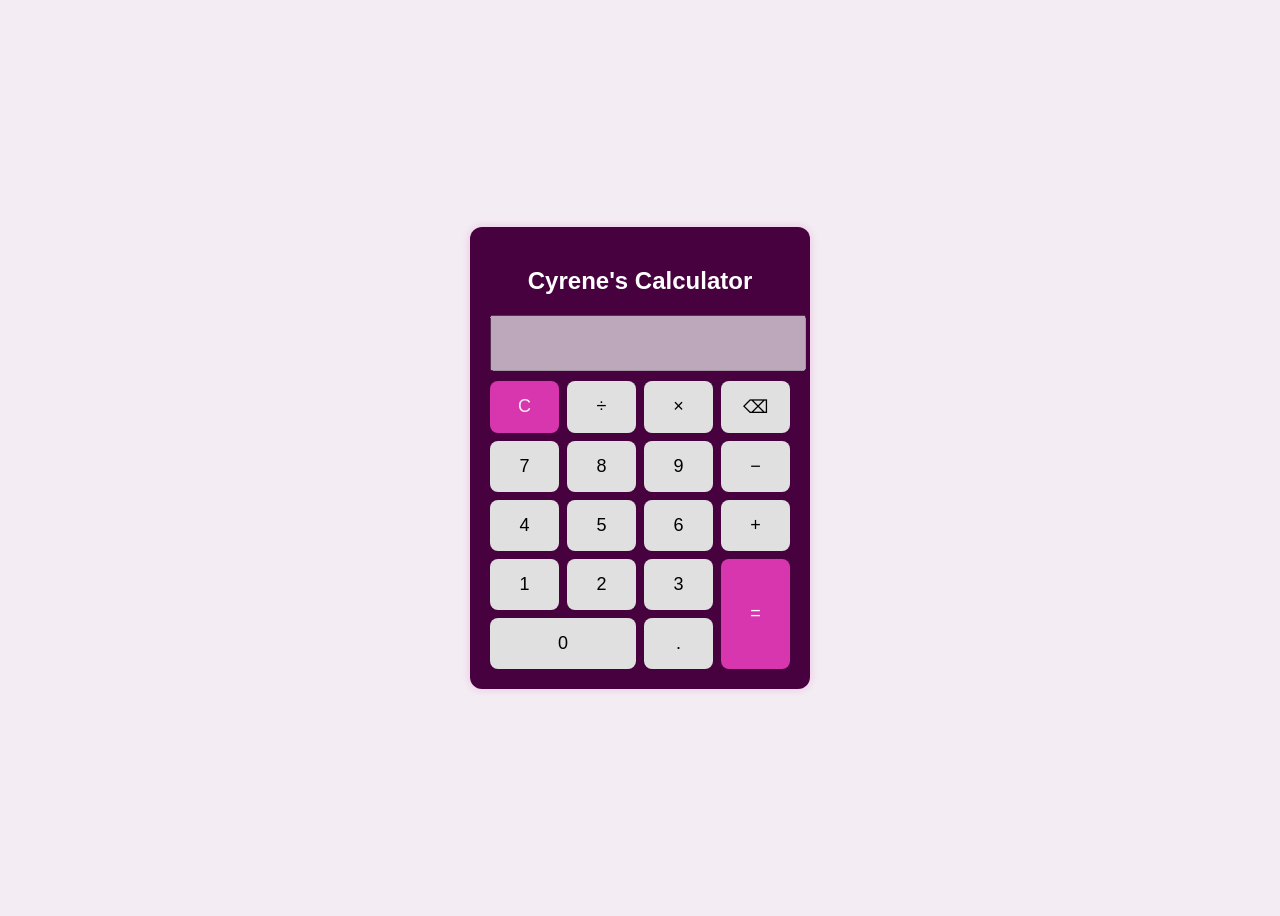
<file: index.html>
<!DOCTYPE html>
<html lang="en">
<head>
  <meta charset="UTF-8" />
  <meta name="viewport" content="width=device-width, initial-scale=1.0"/>
  <title>Simple Calculator</title>
  <link rel="stylesheet" href="style.css" />
</head>
<body>

  <div class="calculator">

    <h2>Cyrene's Calculator</h2>
    <input type="text" id="display" disabled />

    <div class="buttons">
      <button onclick="clearDisplay()" class="clear">C</button>
      <button onclick="appendValue('/')">÷</button>
      <button onclick="appendValue('*')">×</button>
      <button onclick="deleteLast()">⌫</button>

      <button onclick="appendValue('7')">7</button>
      <button onclick="appendValue('8')">8</button>
      <button onclick="appendValue('9')">9</button>
      <button onclick="appendValue('-')">−</button>

      <button onclick="appendValue('4')">4</button>
      <button onclick="appendValue('5')">5</button>
      <button onclick="appendValue('6')">6</button>
      <button onclick="appendValue('+')">+</button>

      <button onclick="appendValue('1')">1</button>
      <button onclick="appendValue('2')">2</button>
      <button onclick="appendValue('3')">3</button>
      <button onclick="calculate()" class="equal">=</button>

      <button onclick="appendValue('0')" class="zero">0</button>
      <button onclick="appendValue('.')">.</button>
    </div>

  </div>

  <script src="script.js"></script>
</body>
</html>
</file>
<file: style.css>
body {
  font-family: Arial, sans-serif;
  background: #f3edf3;
  display: flex;
  justify-content: center;
  align-items: center;
  height: 100vh;
}

.calculator {
  h2 {
  color: white;
}
  background: rgb(70, 1, 62);
  padding: 20px;
  border-radius: 12px;
  width: 300px;
  box-shadow: 0 0 10px rgba(198, 19, 150, 0.2);
  text-align: center;
}

#display {
  width: 100%;
  height: 50px;
  font-size: 22px;
  margin-bottom: 10px;
  text-align: right;
  padding-right: 10px;
}

.buttons {
  display: grid;
  grid-template-columns: repeat(4, 1fr);
  gap: 8px;
}

button {
  padding: 15px;
  font-size: 18px;
  border: none;
  cursor: pointer;
  border-radius: 8px;
  background: #e0e0e0;
  transition: 0.2s;
}

button:hover {
  background: #d0d0d0;
}

.equal {
  background: #d736af;
  color: white;
  grid-row: span 2;
}

.clear {
  background: #d736af;
  color: rgb(246, 239, 243);
}

.zero {
  grid-column: span 2;
}

.guide {
  font-size: 12px;
  margin-top: 10px;
  text-align: left;
}
</file>
